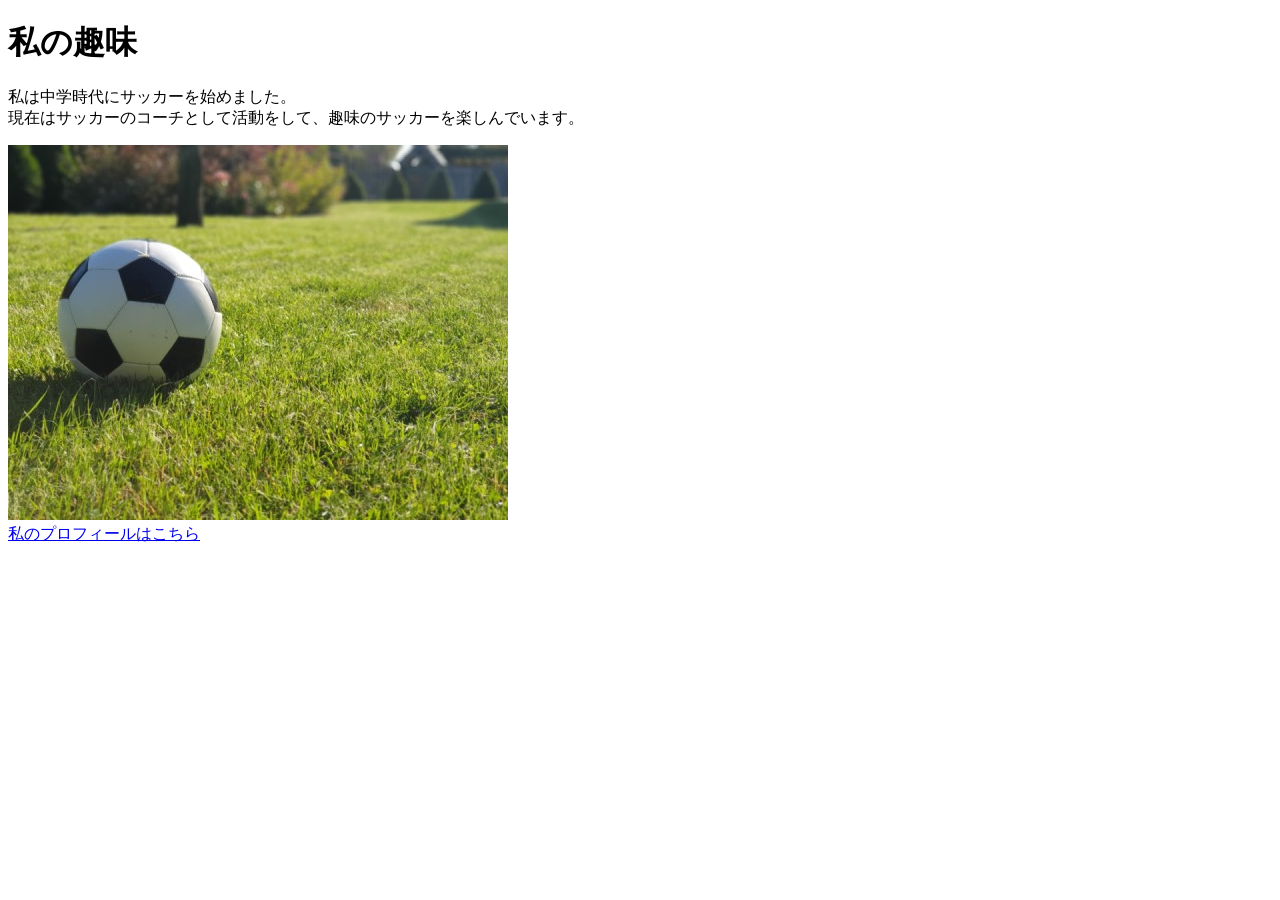
<file: kadai_005/index.html>
<!DOCTYPE html>
<html>
<head>
  <title>5章課題</title>
  <meta name="description" content="このページは5章の課題です。">
  <meta charset="UTF-8">
</head>
<body>
  <h1>私の趣味</h1>
  <p>私は中学時代にサッカーを始めました。<br>
    現在はサッカーのコーチとして活動をして、趣味のサッカーを楽しんでいます。
  </p>
  <img src="image/sample.jpg" alt="サッカーボール" >
  <br>
  <a href="https://x.com/samuraijuku">私のプロフィールはこちら</a>
</body>
</html>
</file>
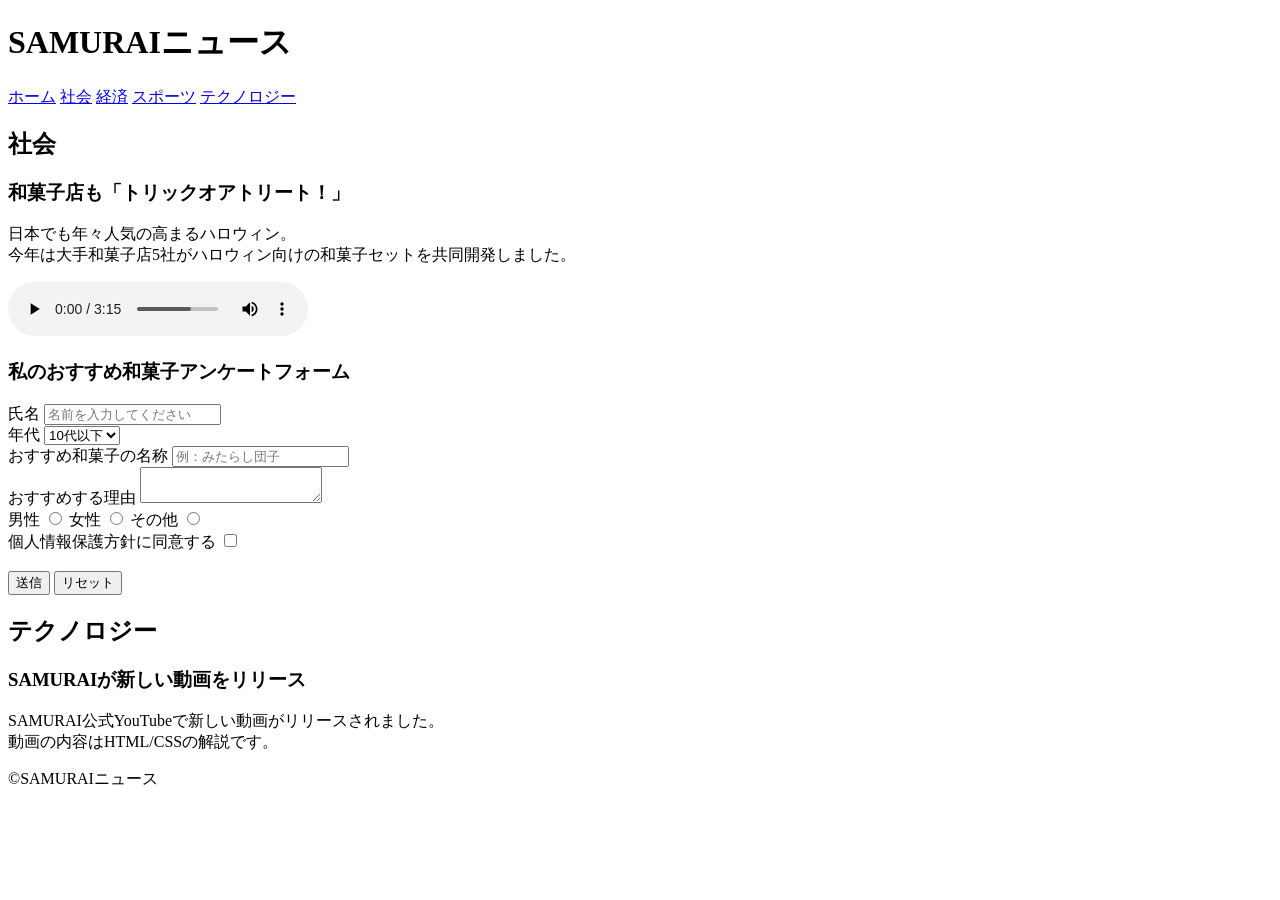
<file: kadai_008/index.html>
<!DOCTYPE html>
<html lang="ja">
 <head>
  <meta charset="UTF-8">
  <meta name="viewport" content="width=device-width, initial-scale=1.0">
  <title>8章課題</title>
  <meta name="description" content="このページは8章の課題です。">
  <meta charset="UTF-8">
 </head>

 <body>
   <header>
    <h1>SAMURAIニュース</h1>
    <!-- ナビゲーション -->
      <nav>
       <a href="https://www.sejuku.net/">ホーム</a>
       <a href="https://www.sejuku.net/">社会</a>
       <a href="https://www.sejuku.net/">経済</a>
       <a href="https://www.sejuku.net/">スポーツ</a>
       <a href="https://www.sejuku.net/">テクノロジー</a>
      </nav> 
  </header>

   <main>
    <article>
      <!-- 社会 -->
      <h2>社会</h2> 
        <section>
         <h3>和菓子店も「トリックオアトリート！」</h3> 
           <p>日本でも年々人気の高まるハロウィン。<br>
            今年は大手和菓子店5社がハロウィン向けの和菓子セットを共同開発しました。</p> 
              <div>  
               <audio src="./ichi.mp3" controls></audio> 
              </div> 
        </section>
      
        <section>
          <h3>私のおすすめ和菓子アンケートフォーム</h3>
           <form> 
              <label>氏名</label> 
              <input type="text" placeholder="名前を入力してください">
              <br> 
              <label>年代</label> 
              
              <select> 
                <option>10代以下</option>
                <option>20代</option>
                <option>30代</option>
                <option>40代以上</option> 
              </select>
              <br>
              
              <label>おすすめ和菓子の名称</label>
              <input type="text" placeholder="例：みたらし団子">    
              <br>
              
              <label>おすすめする理由</label>
              <textarea></textarea>
              <br>
              
              <label>男性</label>
               <input type="radio" name="gender">
              <label>女性</label>
               <input type="radio" name="gender">
              <label>その他</label>
               <input type="radio" name="gender">
              
               <br> 
              <label>個人情報保護方針に同意する</label>
              <input type="checkbox">
              <br>
              <br>
              
              <input type="submit" value="送信">
              <input type="reset" value="リセット">
           </form>
        </section>
    </article>
    
    
    <article>
      <h2>テクノロジー</h2>
       <section>
         <h3>SAMURAIが新しい動画をリリース</h3>
          <p>SAMURAI公式YouTubeで新しい動画がリリースされました。
            <br> 動画の内容はHTML/CSSの解説です。</p>
       </section>
    </article>
  </main>

  <footer>
    <p>&copy;SAMURAIニュース</p>
  </footer>
    
 </body>
</html>
</file>
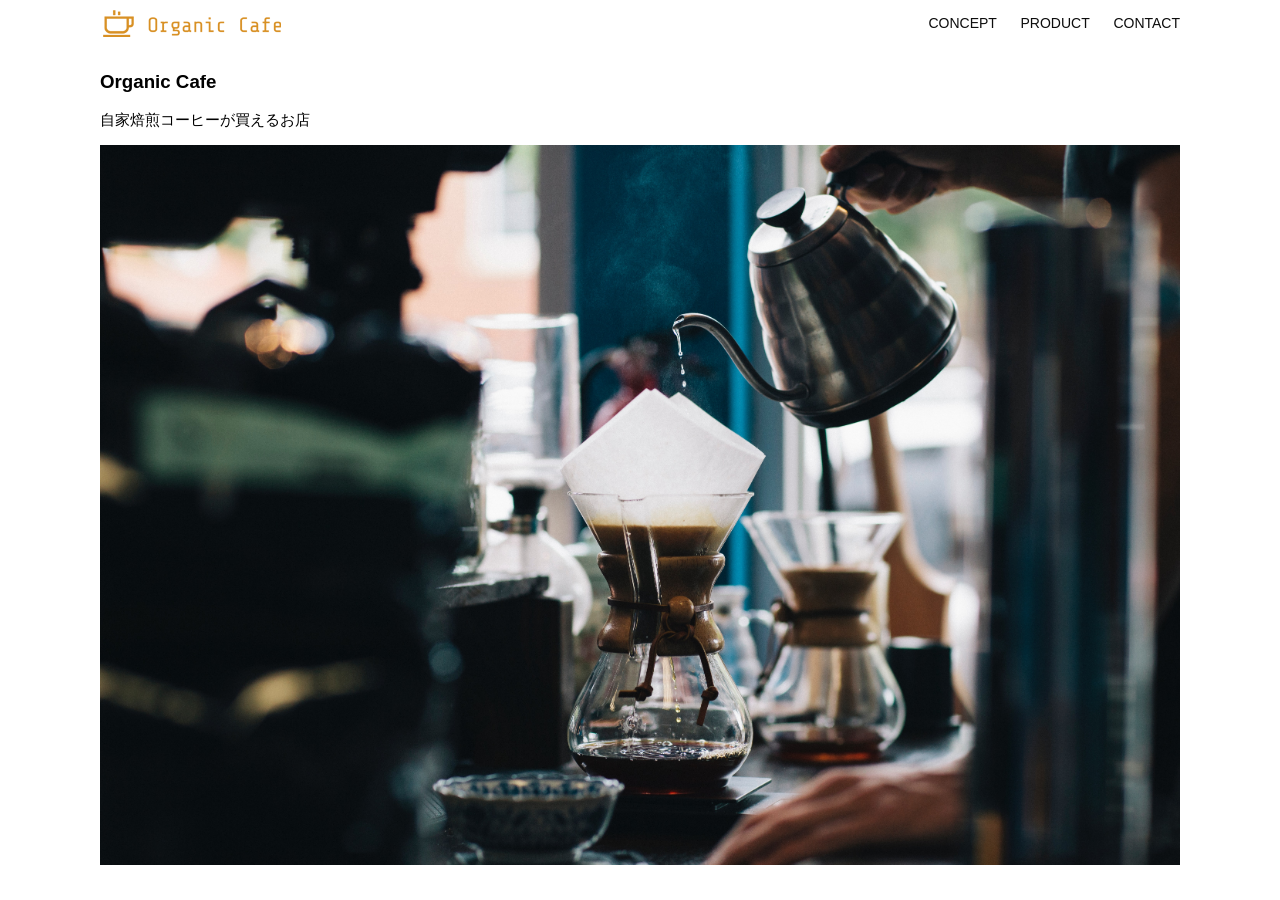
<file: kadai_013/index.html>
<!DOCTYPE html>
<html>
  <head>
    <title>Organic Cafe</title>
    <meta charset="UTF-8" />
    <meta name="description" content="自家焙煎のコーヒーがお家で楽しめるOrganic Cafe"/>
    <meta name="viewport" content="width=device-width, initial-scale=1.0" />
    <link rel="stylesheet" href="style.css" />
  </head>
  <body>
    <!-- ヘッダー -->
   <header>
      <!-- ロゴ -->
      <a href="index.html" id="logo"><img src="images/logo.png" alt="トップページに戻る"/></a>

      <!-- PC用ナビゲーション -->
     <nav id="nav-pc">
        <a href="index.html#concept">CONCEPT</a>
        <a href="index.html#product">PRODUCT</a>
        <a href="index.html#contact">CONTACT</a>
     </nav>

      <!-- スマートフォン用メニューボタン -->
      <img
        id="menu-sp" src="images/button-menu.png" alt="ナビゲーションを開く"
        onclick="document.getElementById('nav-sp').style.display = 'block'"/>
      
      <!-- SP用ナビゲーション -->
    <nav id="nav-sp">

      <img
      id="close" src="images/button-close.png" alt="ナビゲーションを閉じる"
      onclick="document.getElementById('nav-sp').style.display = 'none'"/>

      <a id="logo-sp" href="index.html"
      onclick="document.getElementById('nav-sp').style.display = 'none'">
      <img src="images/logo-sp.png" alt="トップページに戻る" /></a>

      <a
      class="menu" href="index.html#concept"
      onclick="document.getElementById('nav-sp').style.display = 'none'">
      CONCEPT </a>

      <a
      class="menu"
      href="index.html#product"
      onclick="document.getElementById('nav-sp').style.display = 'none'">
      PRODUCT </a>

      <a
      class="menu"
      href="index.html#contact"
      onclick="document.getElementById('nav-sp').style.display = 'none'">
      CONTACT </a>

    </nav>

   </header>

   <main>
     <article>
        <!-- メインビジュアル -->
        <section id="main-visual">
          <div id="main-message">
            <h1>Organic Cafe</h1>
            <p>自家焙煎コーヒーが買えるお店</p>
          </div>
          <img src="images/main-image.jpg" alt="コーヒーをハンドドリップで淹れる画像"/>
        </section>
      </article>
   </main>
  </body>
</html>
</file>
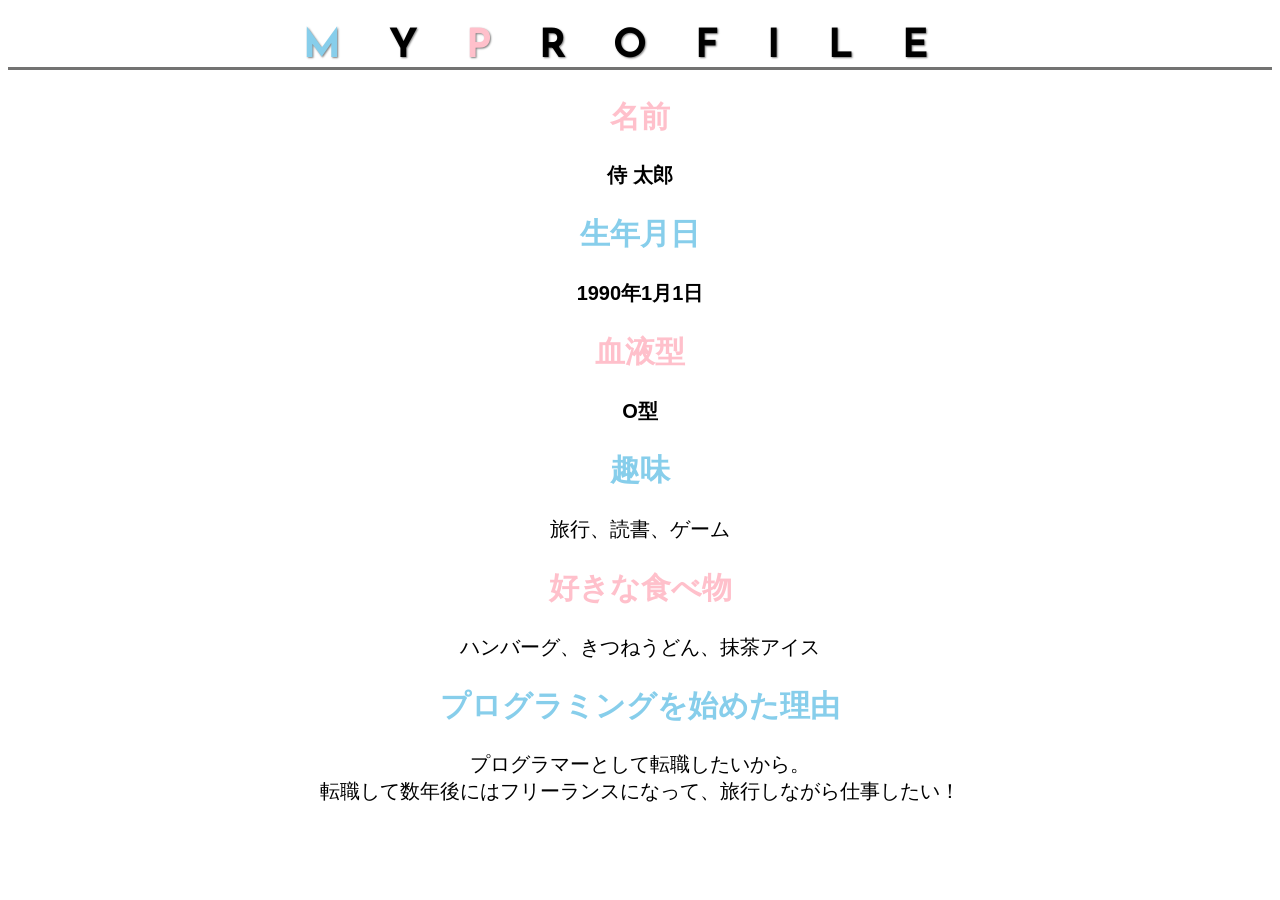
<file: kadai_015/index.html>
<!DOCTYPE html>
<html>
 <head>
  <title>15章課題</title>
  <meta charset="UTF-8">
  <meta name="description" content="このページは15章の課題です。">
  <link rel="stylesheet" href="./style.css">
  <link rel="preconnect" href="https://fonts.googleapis.com">
  <link rel="preconnect" href="https://fonts.gstatic.com" crossorigin>
  <link href="https://fonts.googleapis.com/css2?family=Josefin+Sans&display=swap" rel="stylesheet">
  <link rel="preconnect" href="https://fonts.googleapis.com">
  <link rel="preconnect" href="https://fonts.gstatic.com" crossorigin>
  <link href="https://fonts.googleapis.com/css2?family=Josefin+Sans:ital,wght@0,100..700;1,100..700&family=Noto+Sans+JP&display=swap" rel="stylesheet">
 </head>

 <body>
  <h1><span class="blue">M</span>Y<span class="pink">P</span>ROFILE</h1>
   <div id="basic">
    <h2 class="pink">名前</h2>
     <p class="bold">侍 太郎</p>
    <h2 class="blue">生年月日</h2>  
     <p class="bold">1990年1月1日</p>
    <h2 class="pink">血液型</h2>                                  
     <p class="bold">O型</p>
   </div>
  
  <h2 class="blue">趣味</h2>
    <p>旅行、読書、ゲーム</p>
  <h2 class="pink">好きな食べ物</h2>
   <p>ハンバーグ、きつねうどん、抹茶アイス</p>
  <h2 class="blue">プログラミングを始めた理由</h2>
   <p>プログラマーとして転職したいから。<br>転職して数年後にはフリーランスになって、旅行しながら仕事したい！</p>
 </body>
</html>
</file>
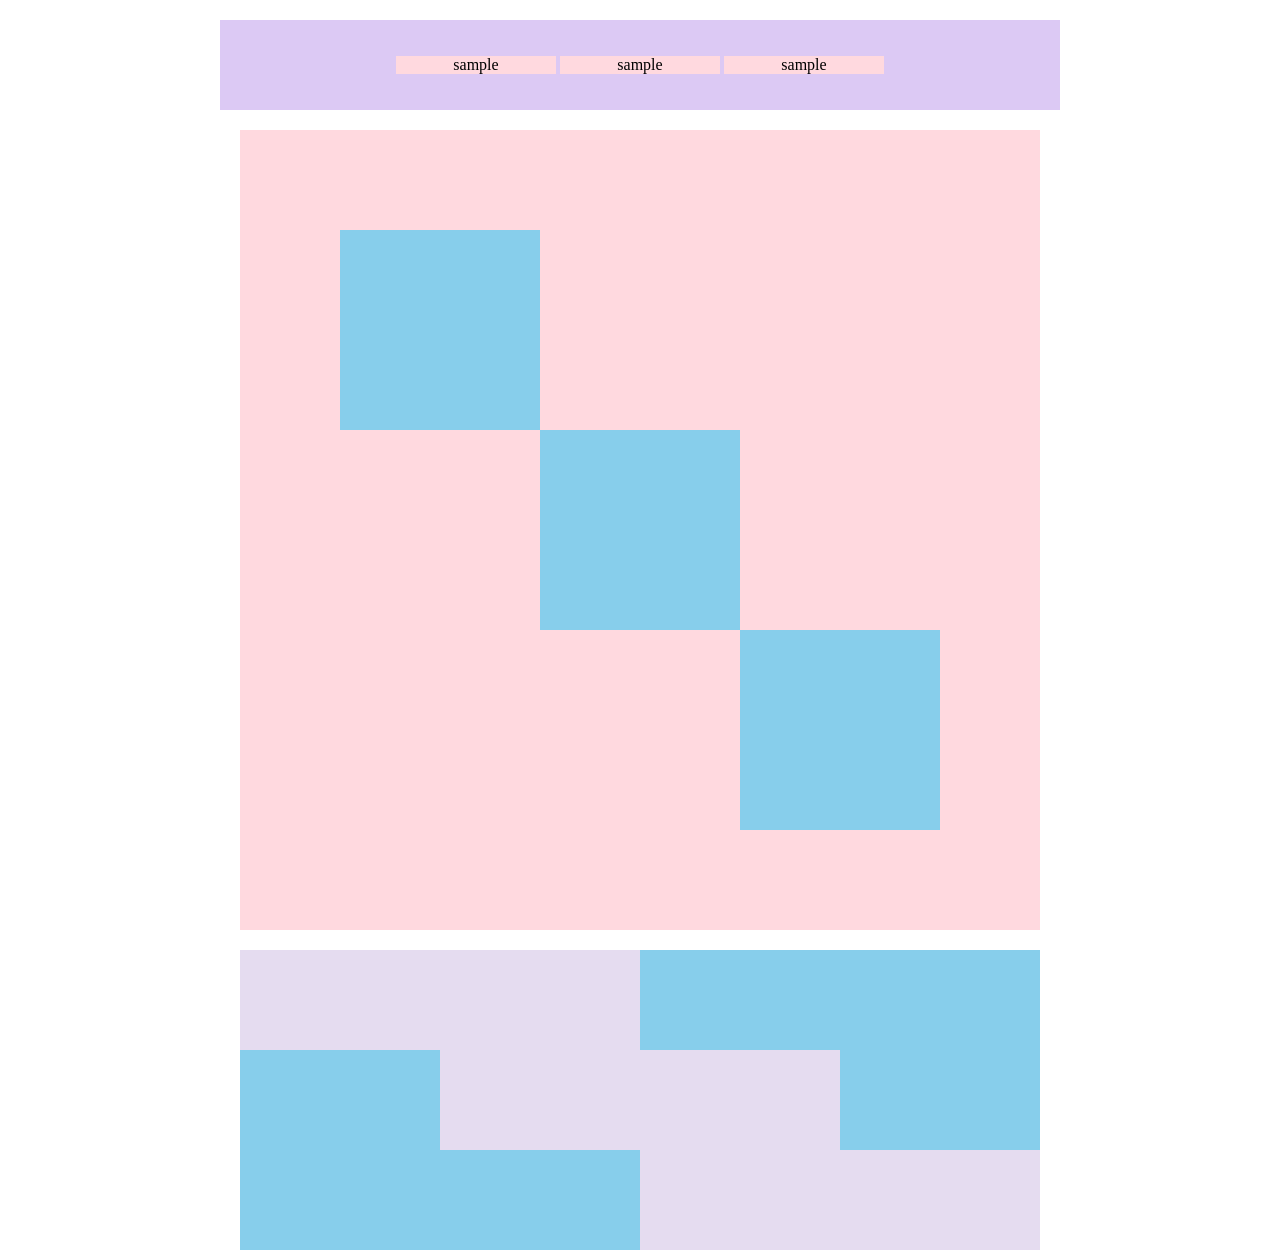
<file: kadai_018/kadai_018.html>
<!DOCTYPE html>
<html>
<head>
  <meta charset="UTF-8">
  <link rel="stylesheet" href="./style.css">
  <meta name="description" content="このページは18章の課題です。">
  <title>18章課題</title>
</head>
<body>
  <div id="top">
    <p class="top-child">sample</p>
    <p class="top-child">sample</p>
    <p class="top-child">sample</p>
  </div>
  <div id="middle">
    <div id="middle-child01"></div>
    <div id="middle-child02"></div>
    <div id="middle-child03"></div>
  </div>
  <div id="bottom">
    <div id="bottom-child01"></div>
    <div id="bottom-child02"></div>
    <div id="bottom-child03"></div>
  </div>
</body>
</html>
</file>
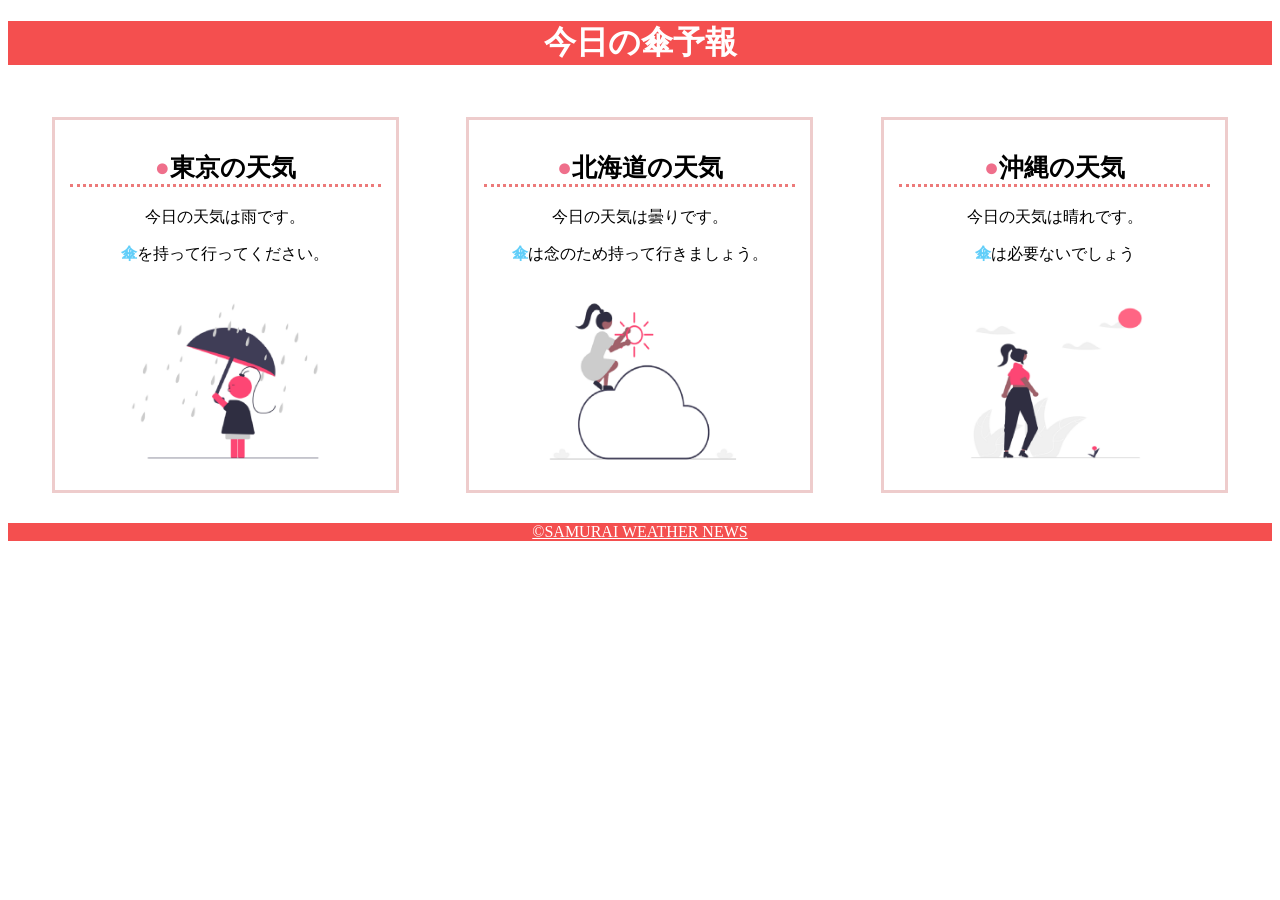
<file: kadai_022/kadai_022.html>
<!DOCTYPE html>
<html>
    <head>
        <meta charset="UTF-8">
        <meta name="viewport" content="width=device-width, initial-scale=1.0">
        <link rel="stylesheet" href="./style.css">
        <meta name="description" content="このページは22章の課題です。">
        <title>22章課題</title>
    </head>
    <body>
       
        <header>
            <h1>今日の傘予報</h1>
        </header>  
 
        <main>

            <div id="parent">
                <div class="contents">
                    <h2>東京の天気</h2>
                    <p>今日の天気は雨です。</p>
                    <p>傘を持って行ってください。</p>
                    <img src="images/rainy.png" alt="雨">
                </div>
 
                <div class="contents">
                    <h2>北海道の天気</h2>
                    <p>今日の天気は曇りです。</p>
                    <p>傘は念のため持って行きましょう。</p>
                    <img src="images/cloudy.png" alt="曇り">
                </div>
 
                <div class="contents">
                    <h2>沖縄の天気</h2>
                    <p>今日の天気は晴れです。</p>
                    <p>傘は必要ないでしょう</p>
                    <img src="images/sunny.png" alt="晴れ">
                </div>

            </div>    
 
        </main>
 
        <footer>
            <a href="https://www.sejuku.net/corp/">&copy;SAMURAI WEATHER NEWS</a>
         </footer>
 
    </body>
</html>
</file>
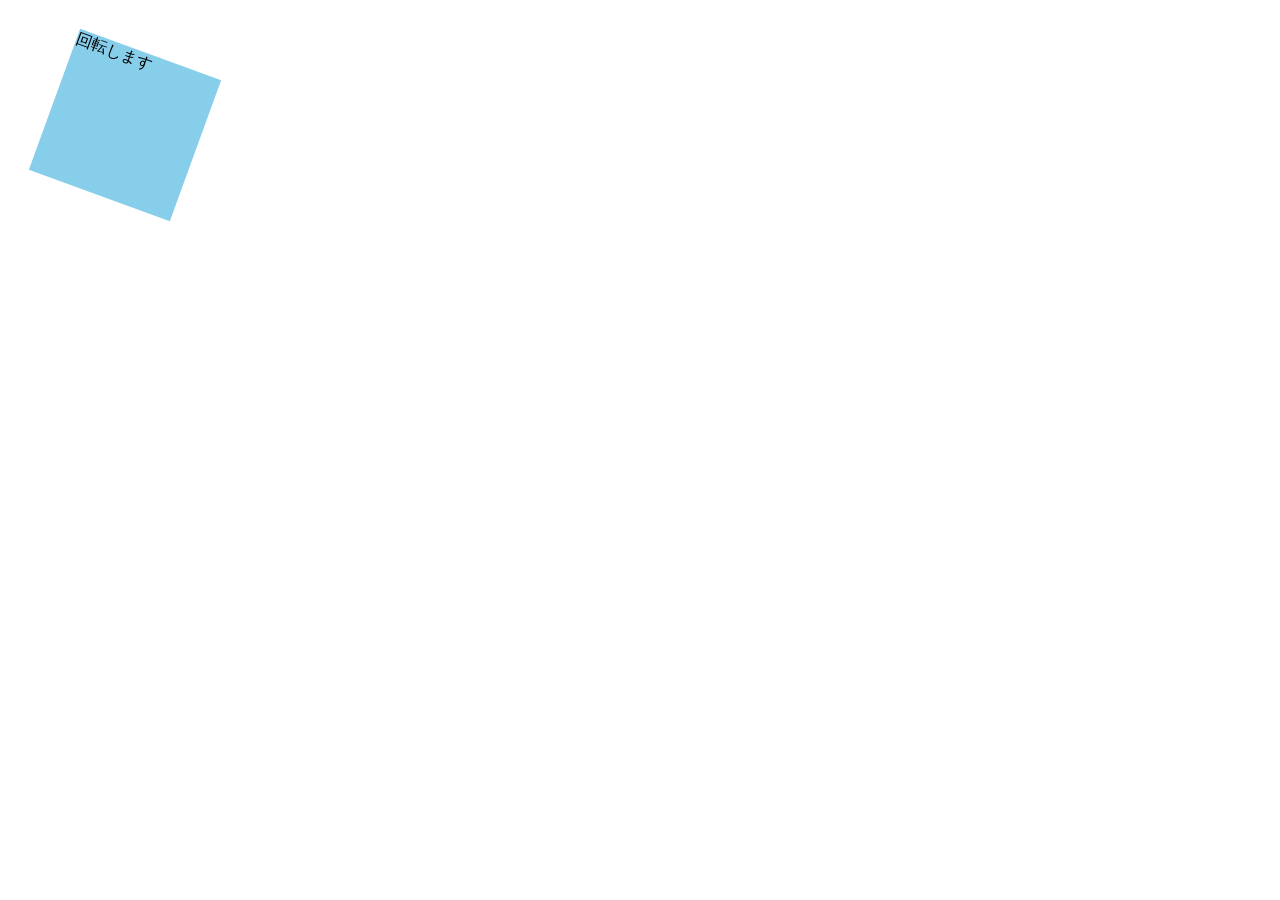
<file: kadai_mdn_css/mdn.html>
<!DOCTYPE html>
<html>

<head>
    <style>
        div {
            position: absolute;
            left: 50px;
            top: 50px;
            width: 150px;
            height: 150px;
            background-color: skyblue;
            transform: rotate(20deg);
        }
    </style>
</head>

<body>
    <div>
        回転します
    </div>
</body>

</html>
</file>
<file: kadai_013/style.css>
/* PC、スマホ共通スタイル */
body {
  font-family: "Source Sans Pro", "Hiragino Kaku Gothic ProN", Meiryo, Arial,
    sans-serif;
}

p {
  font-size: 15px;
}

#main-visual>img {
  width: 100%;
}

/*================
PC用のスタイル 
=================*/
@media screen and (min-width: 768px) {
  /* 横幅設定 */
  body {
    max-width: 1080px;
    min-width: 960px;
    margin: 0 auto 0 auto;
  }

  #menu-sp {
    display: none;
  }

  #nav-sp {
    display: none;
  }

  /* ヘッダー */
  header {
    display: flex;
    justify-content: space-between;
  }

  /* ナビゲーションのレイアウト */
  #nav-pc {
    text-align: right;
    font-size: 14px;
    padding-top: 15px;
  }

  /* ナビゲーションのリンクの装飾設定 */
  #nav-pc>a {
    text-decoration: none;
    margin-left: 20px;
  }

  #nav-pc>a:link {
    color: #0d0d0d;
  }

  #nav-pc>a:visited {
    color: #0d0d0d;
  }

  #nav-pc>a:hover {
    color: #0d0d0d;
    text-decoration: underline;
  }

  #nav-pc>a:active {
    color: #0d0d0d;
  }
}

@media screen and (max-width: 767px) {

  body {
    min-width: 375px;
    margin: 0;
  }

  /* PC用ナビゲーションを非表示 */
  #nav-pc {
    display: none;
  }

  /* ハンバーガーメニュー */
  #menu-sp {
    float: right;
    padding: 0;
  }

  /* スマホ用ナビゲーション */
  #nav-sp {
    background-color: #ce933e;
    position: absolute;
    left: 0;
    top: 0;
    height: 100%;
    width: 100%;
    display: none;
    z-index: 100;
  }

  #nav-sp ul {
    padding-left: 0;
  }

  #nav-sp li {
    list-style: none;
  }

  /* 閉じるボタン */
  #close {
    position: absolute;
    top: 20px;
    right: 20px;
  }

  /* スマホ用ロゴ */
  #logo-sp {
    margin: 80px 0 30px 20px;
  }

  /* スマホ用ナビゲーション内のリンク */
  #nav-sp a {
    display: block;
  }

  #nav-sp a:link {
    color: #ffffff;
  }

  #nav-sp a:visited {
    color: #ffffff;
  }

  #nav-sp a:hover {
    color: #ffffff;
    text-decoration: underline;
  }

  #nav-sp a:active {
    color: #ffffff;
  }

  /* メニュー */
  #nav-sp .menu {
    text-decoration: none;
    display: block;
    margin: 0 20px;
    height: 44px;
    font-size: 16px;
    background-image: url("images/arrow.png");
    background-repeat: no-repeat;
    background-position: right top;
  }
}
</file>
<file: kadai_015/style.css>
html {
  font-size: 20px;
  text-align: center;
}
h1 {
  font-size: 2rem; /* ルート要素の2倍 */
  letter-spacing: 1.2em;  /* 文字間 */
}

body {
  font-family: "Arial", "Meiryo", sans-serif;
}

.pink {
    color:rgb(255, 192, 203) ; 
}
.blue {
    color:skyblue;
}

h1 {
  font-family: "Josefin Sans", sans-serif;
  font-optical-sizing: auto;
  font-weight: weight;
  font-style: normal;
}


h1 {
border-bottom: solid 3px rgb(115, 115, 114);
text-shadow: 1px 1px 2px gray;
}

.bold {
font-weight: bold;
}
</file>
<file: kadai_018/style.css>
#top {
  width: 800px;
  background-color: #dcc9f4;   
  padding: 20px;
  margin: 20px auto;
  text-align: center;
}

.top-child {
  display: inline-block;
  background-color: #ffd9df;
  width: 20%;
}



#middle {
  width: 800px;
  height: 800px;
  margin: 20px auto;
  background-color: #ffd9df;
  position: relative;
}

#middle-child01,
#middle-child02,
#middle-child03 {
  width: 200px;
  height: 200px;
  background-color: #87ceeb;
  position: absolute;
}

#middle-child01 {
  top: 100px;
  left: 100px;
}

#middle-child02 {
  top: 300px;
  left: 300px;
}

#middle-child03 {
  top: 500px;
  left: 500px;
}



#bottom {
  width: 800px;
  height: 300px;
  margin: 0 auto;
  background-color: #87ceeb;
}

#bottom-child01,
#bottom-child02,
#bottom-child03 {
  width: 400px;
  height: 100px;
  background-color: #e5dcf0;
}

#bottom-child02 {
  position: relative;
  left: 200px;
}

#bottom-child03 {
  position: relative;
  left: 400px;
}
</file>
<file: kadai_022/style.css>
h1、p、body {
    margin: 0 auto;
}

p、a {
 font-size: 20px;
}

/* header */
header {
    margin-bottom: 20px;
    background-color:rgb(244, 79, 79);
    text-align: center;
}

h1 {
    color: rgb(255, 255, 255)
}


/* main */
main {
    padding: 10px;
}

#parent {
    display: flex;
    justify-content: space-around;
}

.contents {
    border: 3px solid rgb(238, 204, 204);
    flex-basis: 25%;
    padding: 10px 15px;
    margin: 20px 0;
    text-align: center;
}

h2 {
    font-size: 25px;
    border-bottom: 3px dotted rgb(236, 122, 122);
}

h2::before {
    content: "●";
    color: rgb(239, 111, 139);
}

.contents p:nth-of-type(2)::first-letter {
    font-weight: bold;
    color: rgb(97, 206, 249);
}

.contents img {
    margin: 10px 0;
    width: 70%;
}


/* footer */
footer {
    background-color: rgb(244, 79, 79);
    text-align: center;
}

a {
    color: rgb(255, 255, 255);
}

a:visited {
    color: rgb(193, 234, 251);
}

a:hover {
    color: rgb(245, 178, 168);
}


@media screen and (max-width: 768px) {
    h2 {
        font-size: 30px;
    }

    p {
        font-size: 25px;
    }

    #parent {
        flex-direction: column;
    }
}
</file>
